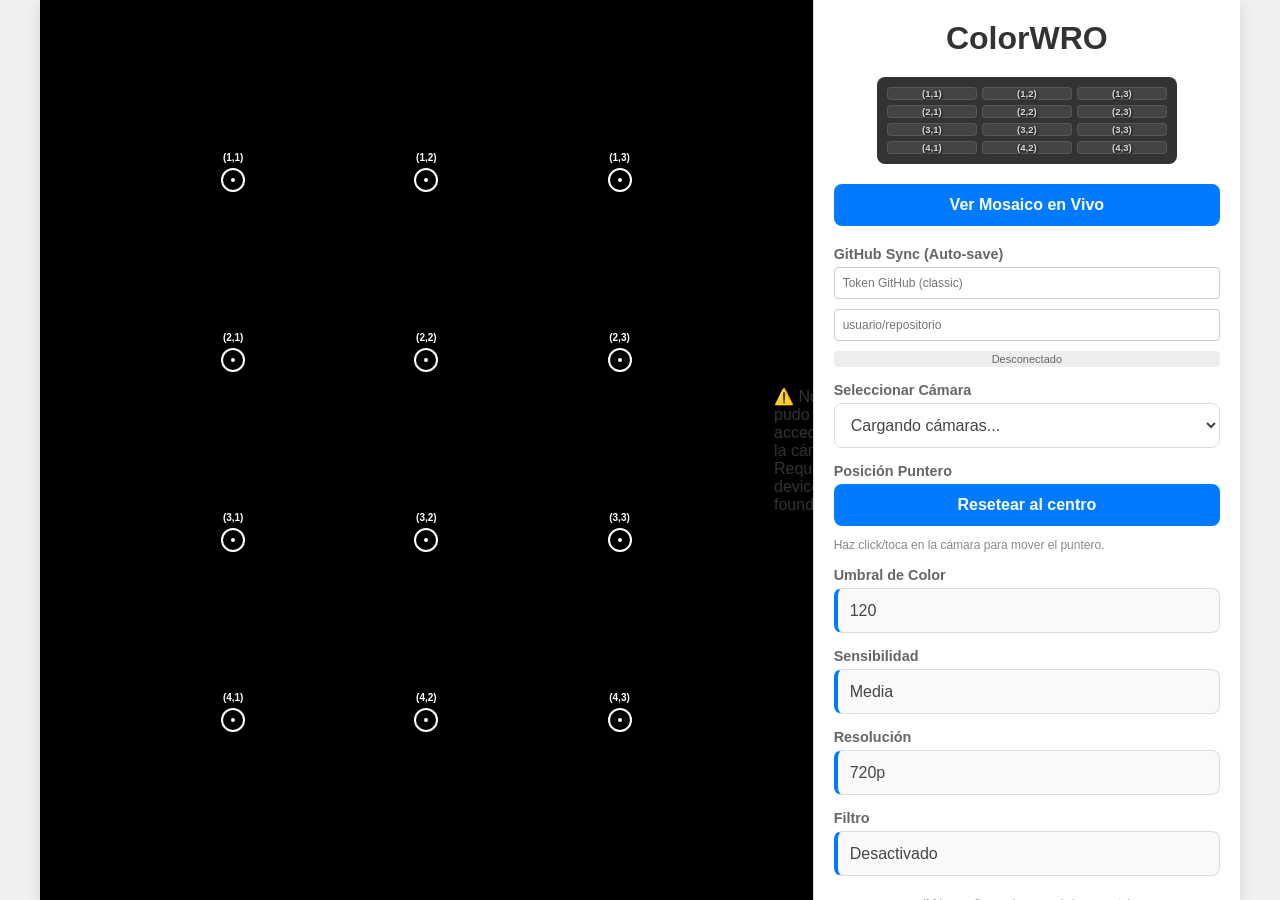
<file: wro3/index.html>
<!DOCTYPE html>
<html lang="es">
<head>
    <meta charset="UTF-8">
    <meta name="viewport" content="width=device-width, initial-scale=1.0">
    <title>ColorWRO - Cámara</title>
    <link rel="stylesheet" href="style.css">
</head>
<body>
    <div class="container">
        <div class="camera-section">
            <div class="video-container">
                <video id="camera-feed" autoplay playsinline muted></video>
                <div id="pointers-container"></div>
            </div>
        </div>
        <aside class="sidebar">
            <h1 class="title">ColorWRO</h1>
            <div id="grid-results" class="grid-results-container">
                <!-- Los resultados de la cuadrícula aparecerán aquí -->
            </div>
            <div class="config-container">
                <div class="config-item">
                    <a href="live.html" target="_blank" class="custom-button live-link">Ver Mosaico en Vivo</a>
                </div>
                <!-- Configuración GitHub -->
                <div class="config-item github-config">
                    <label>GitHub Sync (Auto-save)</label>
                    <input type="password" id="gh-token" class="custom-input" placeholder="Token GitHub (classic)">
                    <input type="text" id="gh-repo" class="custom-input" placeholder="usuario/repositorio">
                    <div id="gh-status" class="status-indicator">Desconectado</div>
                </div>
                <div class="config-item">
                    <label>Seleccionar Cámara</label>
                    <select id="camera-select" class="custom-select">
                        <option value="">Cargando cámaras...</option>
                    </select>
                </div>
                <div class="config-item">
                    <label>Posición Puntero</label>
                    <button id="reset-pointer" class="custom-button">Resetear al centro</button>
                    <p class="small-text">Haz click/toca en la cámara para mover el puntero.</p>
                </div>
                <div class="config-item">
                    <label>Umbral de Color</label>
                    <div class="input-placeholder" data-value="120">120</div>
                </div>
                <div class="config-item">
                    <label>Sensibilidad</label>
                    <div class="input-placeholder" data-value="Media">Media</div>
                </div>
                <div class="config-item">
                    <label>Resolución</label>
                    <div class="input-placeholder" data-value="720p">720p</div>
                </div>
                <div class="config-item">
                    <label>Filtro</label>
                    <div class="input-placeholder" data-value="Desactivado">Desactivado</div>
                </div>
            </div>
            <p class="note">(Más configuraciones próximamente)</p>
        </aside>
    </div>
    <script src="script.js"></script>
</body>
</html>
</file>
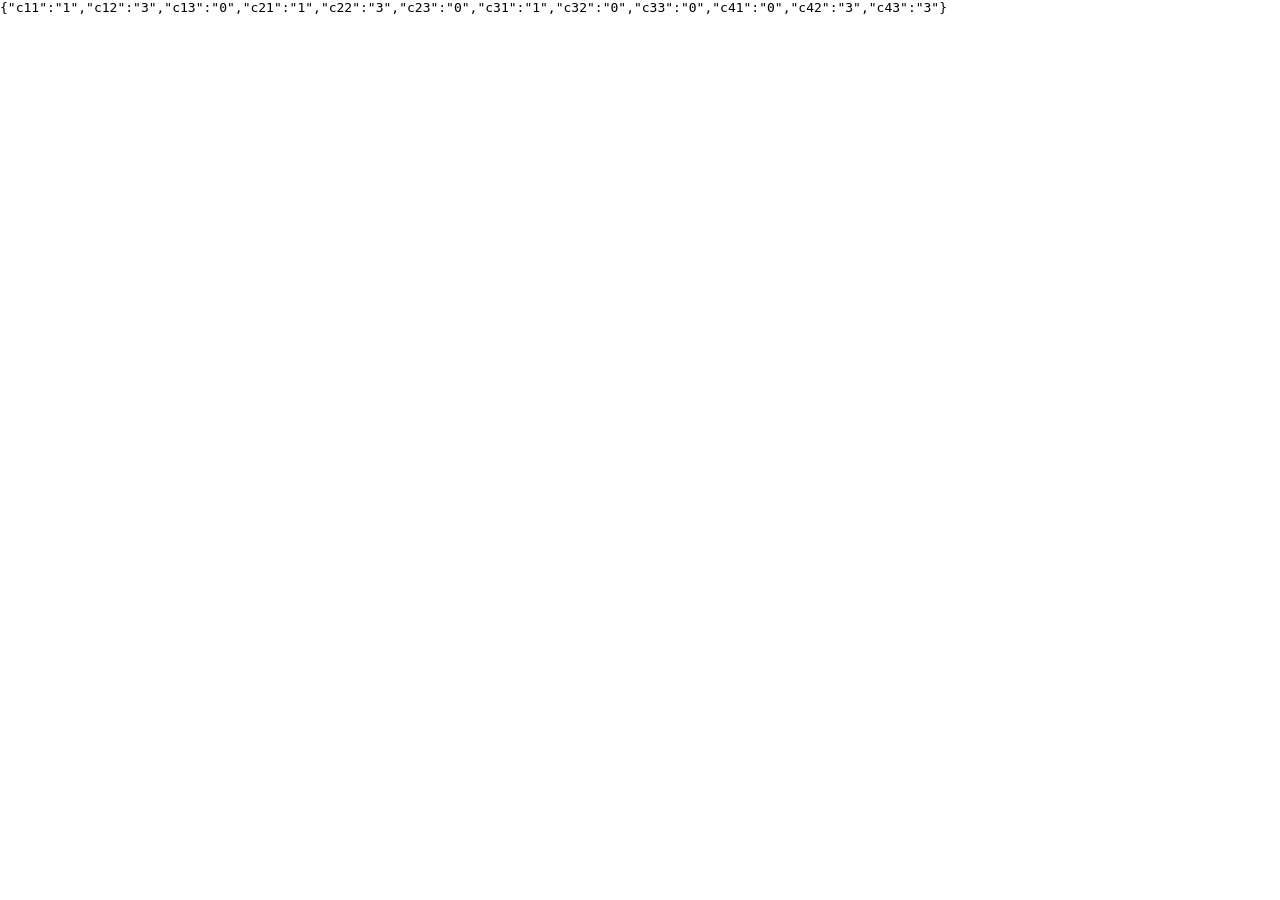
<file: wro3/live.html>
<!DOCTYPE html>
<html lang="es">
<head>
    <meta charset="UTF-8">
    <title>ColorWRO - Live JSON</title>
</head>
<body style="margin: 0; font-family: monospace; word-break: break-all; white-space: nowrap; overflow-x: auto;">
    <div id="json-content"></div>

    <script>
        async function updateGrid() {
            try {
                const response = await fetch(`mosaico.json?t=${Date.now()}`);
                if (!response.ok) throw new Error('Error');
                const data = await response.json();
                // JSON.stringify(data) sin el tercer parámetro genera el JSON en una sola línea
                document.getElementById('json-content').innerText = JSON.stringify(data);
            } catch (error) {
                console.error(error);
            }
        }
        setInterval(updateGrid, 1000);
        updateGrid();
    </script>
</body>
</html>
</file>
<file: wro3/style.css>
* {
    margin: 0;
    padding: 0;
    box-sizing: border-box;
}

body {
    font-family: -apple-system, BlinkMacSystemFont, "Segoe UI", Roboto, Helvetica, Arial, sans-serif;
    background-color: #f0f0f0;
    color: #333;
    height: 100vh;
    display: flex;
    justify-content: center;
    align-items: center;
    overflow: hidden;
}

.container {
    display: flex;
    flex-direction: row;
    width: 100%;
    height: 100%;
    max-width: 1200px;
    background-color: white;
    box-shadow: 0 4px 15px rgba(0, 0, 0, 0.1);
}

.camera-section {
    flex: 2;
    position: relative;
    background-color: #000;
    display: flex;
    justify-content: center;
    align-items: center;
    overflow: hidden;
}

.video-container {
    position: relative;
    width: 100%;
    height: 100%;
    display: flex;
    justify-content: center;
    align-items: center;
    cursor: crosshair; /* Indicate it's clickable to move pointer */
}

#camera-feed {
    width: 100%;
    height: 100%;
    object-fit: cover;
    background-color: #000;
}

.pointer {
    position: absolute;
    width: 24px;
    height: 24px;
    border: 2px solid white;
    border-radius: 50%;
    cursor: grab;
    display: flex;
    justify-content: center;
    align-items: center;
    box-shadow: 0 0 5px rgba(0,0,0,0.5);
    z-index: 10;
    touch-action: none;
    transform: translate(-50%, -50%);
}

.pointer:active {
    cursor: grabbing;
    scale: 1.2;
}

.pointer::after {
    content: "";
    width: 4px;
    height: 4px;
    background-color: white;
    border-radius: 50%;
}

.pointer-label {
    position: absolute;
    top: -20px;
    left: 50%;
    transform: translateX(-50%);
    background: rgba(0, 0, 0, 0.7);
    color: white;
    padding: 2px 6px;
    border-radius: 4px;
    font-size: 10px;
    font-weight: bold;
    white-space: nowrap;
    pointer-events: none;
}

.grid-results-container {
    display: grid;
    grid-template-columns: repeat(3, 1fr);
    grid-template-rows: repeat(4, 1fr);
    gap: 5px;
    margin-bottom: 20px;
    background: #333;
    padding: 10px;
    border-radius: 8px;
    aspect-ratio: 3/4;
    width: 100%;
    max-width: 300px;
    margin-left: auto;
    margin-right: auto;
}

.grid-cell {
    display: flex;
    align-items: center;
    justify-content: center;
    border-radius: 4px;
    background: #444;
    border: 1px solid rgba(255,255,255,0.1);
    position: relative;
    transition: background-color 0.1s ease;
}

.cell-coord {
    font-size: 0.6rem;
    color: rgba(255,255,255,0.8);
    font-weight: bold;
    text-shadow: 1px 1px 2px rgba(0,0,0,0.8);
    pointer-events: none;
}

/* Ocultamos los otros textos ya que ahora el color es el fondo */
.cell-color-name, .cell-hex {
    display: none;
}

.sidebar {
    flex: 1;
    padding: 20px;
    background-color: #fff;
    display: flex;
    flex-direction: column;
    border-left: 1px solid #ddd;
    overflow-y: auto;
}

.title {
    font-size: 2rem;
    font-weight: 700;
    margin-bottom: 20px;
    color: #333;
    text-align: center;
}

.live-link {
    display: flex;
    justify-content: center;
    align-items: center;
    text-decoration: none;
    background-color: #28a745; /* Verde para destacar */
    margin-bottom: 10px;
}

.live-link:hover {
    background-color: #218838;
}

.config-container {
    display: flex;
    flex-direction: column;
    gap: 15px;
}

.config-item {
    display: flex;
    flex-direction: column;
    gap: 5px;
}

.config-item label {
    font-weight: 600;
    font-size: 0.9rem;
    color: #666;
}

.config-item .input-placeholder {
    padding: 12px;
    border: 1px solid #ddd;
    border-radius: 8px;
    background-color: #f9f9f9;
    font-size: 1rem;
    color: #444;
    cursor: default;
    min-height: 45px;
    display: flex;
    align-items: center;
    border-left: 4px solid #007bff;
}

.custom-select, .custom-button {
    padding: 12px;
    border: 1px solid #ddd;
    border-radius: 8px;
    background-color: #fff;
    font-size: 1rem;
    color: #444;
    cursor: pointer;
    width: 100%;
    outline: none;
    transition: border-color 0.2s;
}

.custom-select:focus, .custom-button:hover {
    border-color: #007bff;
}

.custom-button {
    display: block;
    width: 100%;
    padding: 12px;
    background-color: #007bff;
    color: white;
    text-align: center;
    text-decoration: none;
    border-radius: 8px;
    font-weight: bold;
    border: none;
    cursor: pointer;
    transition: background-color 0.2s;
    margin-bottom: 5px;
}

.custom-input {
    width: 100%;
    padding: 8px;
    margin-bottom: 5px;
    border: 1px solid #ccc;
    border-radius: 4px;
    font-size: 12px;
}

.status-indicator {
    font-size: 11px;
    padding: 2px 5px;
    border-radius: 4px;
    background: #eee;
    color: #666;
    text-align: center;
}

.status-indicator.connected {
    background: #d4edda;
    color: #155724;
}

.status-indicator.error {
    background: #f8d7da;
    color: #721c24;
}

.custom-button:active {
    background-color: #0056b3;
}

.small-text {
    font-size: 0.75rem;
    color: #888;
    margin-top: 2px;
}

.note {
    margin-top: auto;
    font-size: 0.8rem;
    color: #999;
    text-align: center;
    padding-top: 20px;
}

/* Responsividad para móviles */
@media (max-width: 768px) {
    .container {
        flex-direction: column; /* Apilar en pantallas verticales */
    }

    .camera-section {
        flex: 1.5; /* Dar más espacio a la cámara */
    }

    .sidebar {
        flex: 1;
        border-left: none;
        border-top: 1px solid #ddd;
        padding: 15px;
    }

    .title {
        font-size: 1.5rem;
        margin-bottom: 15px;
    }

    .config-container {
        display: grid;
        grid-template-columns: 1fr 1fr; /* Dos columnas para configs en móvil si hay espacio */
        gap: 10px;
    }

    .config-item {
        margin-bottom: 0;
    }
}

/* Ajuste específico para modo paisaje en móviles */
@media (max-width: 900px) and (orientation: landscape) {
    .container {
        flex-direction: row;
    }
    
    .sidebar {
        flex: 0.8;
    }
}
</file>
